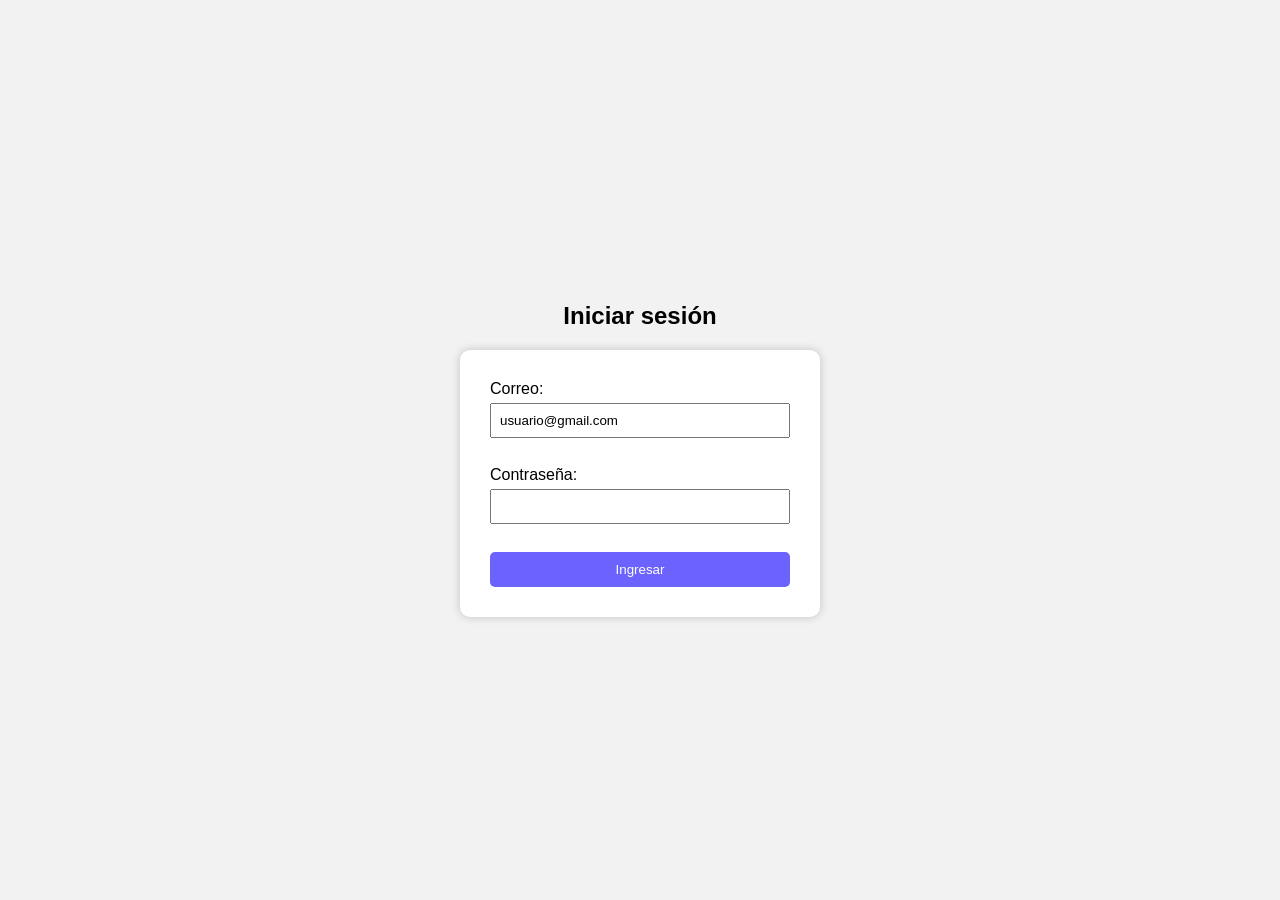
<file: index.html>
<!DOCTYPE html>
<html lang="es">

<head>
    <meta charset="UTF-8">
    <meta name="viewport" content="width=device-width, initial-scale=1.0">
    <title>Login</title>
    <link rel="stylesheet" href="estilos.css">
</head>

<body>

    <div class="contenedor">

        <h2>Iniciar sesión</h2>

        <form id="formulario">

            <label>Correo:</label>
            <input type="email" id="correo" value="usuario@gmail.com" required autocomplete="off">

            <br><br>

            <label>Contraseña:</label>
            <input type="password" id="contraseña" required autocomplete="off">

            <br><br>

            <button type="submit">Ingresar</button>

        </form>

    </div>

    <script>

        const contraseñaCorrecta = "12345";

        document.getElementById("formulario").addEventListener("submit", function(event) {

            event.preventDefault();

            const contraseña = document.getElementById("contraseña").value;

            if (contraseña == contraseñaCorrecta) {

                window.location.href = "bienvenido.html";

            } else {

                alert("Contraseña incorrecta.");

            }

        });

    </script>

</body>

</html>
</file>
<file: estilos.css>
body {
    font-family: Arial, sans-serif;
    background-color: #f2f2f2;
    display: flex;
    justify-content: center;
    align-items: center;
    height: 100vh;
    margin: 0;
}

.contenedor {
    text-align: center;
}

h2 {
    margin-bottom: 20px;
}

form {
    background-color: white;
    padding: 30px;
    width: 300px;
    border-radius: 10px;
    box-shadow: 0 0 10px rgba(0, 0, 0, 0.2);
    text-align: left;
}

label {
    display: block;
    margin-bottom: 5px;
}

input {
    width: 100%;
    padding: 8px;
    box-sizing: border-box;
    margin-bottom: 10px;
}

button {
    width: 100%;
    padding: 10px;
    background-color: #6c63ff;
    color: white;
    border: none;
    border-radius: 5px;
    cursor: pointer;
}

button:hover {
    background-color: #574fd6;
}

#mensaje {
    text-align: center;
}
</file>
